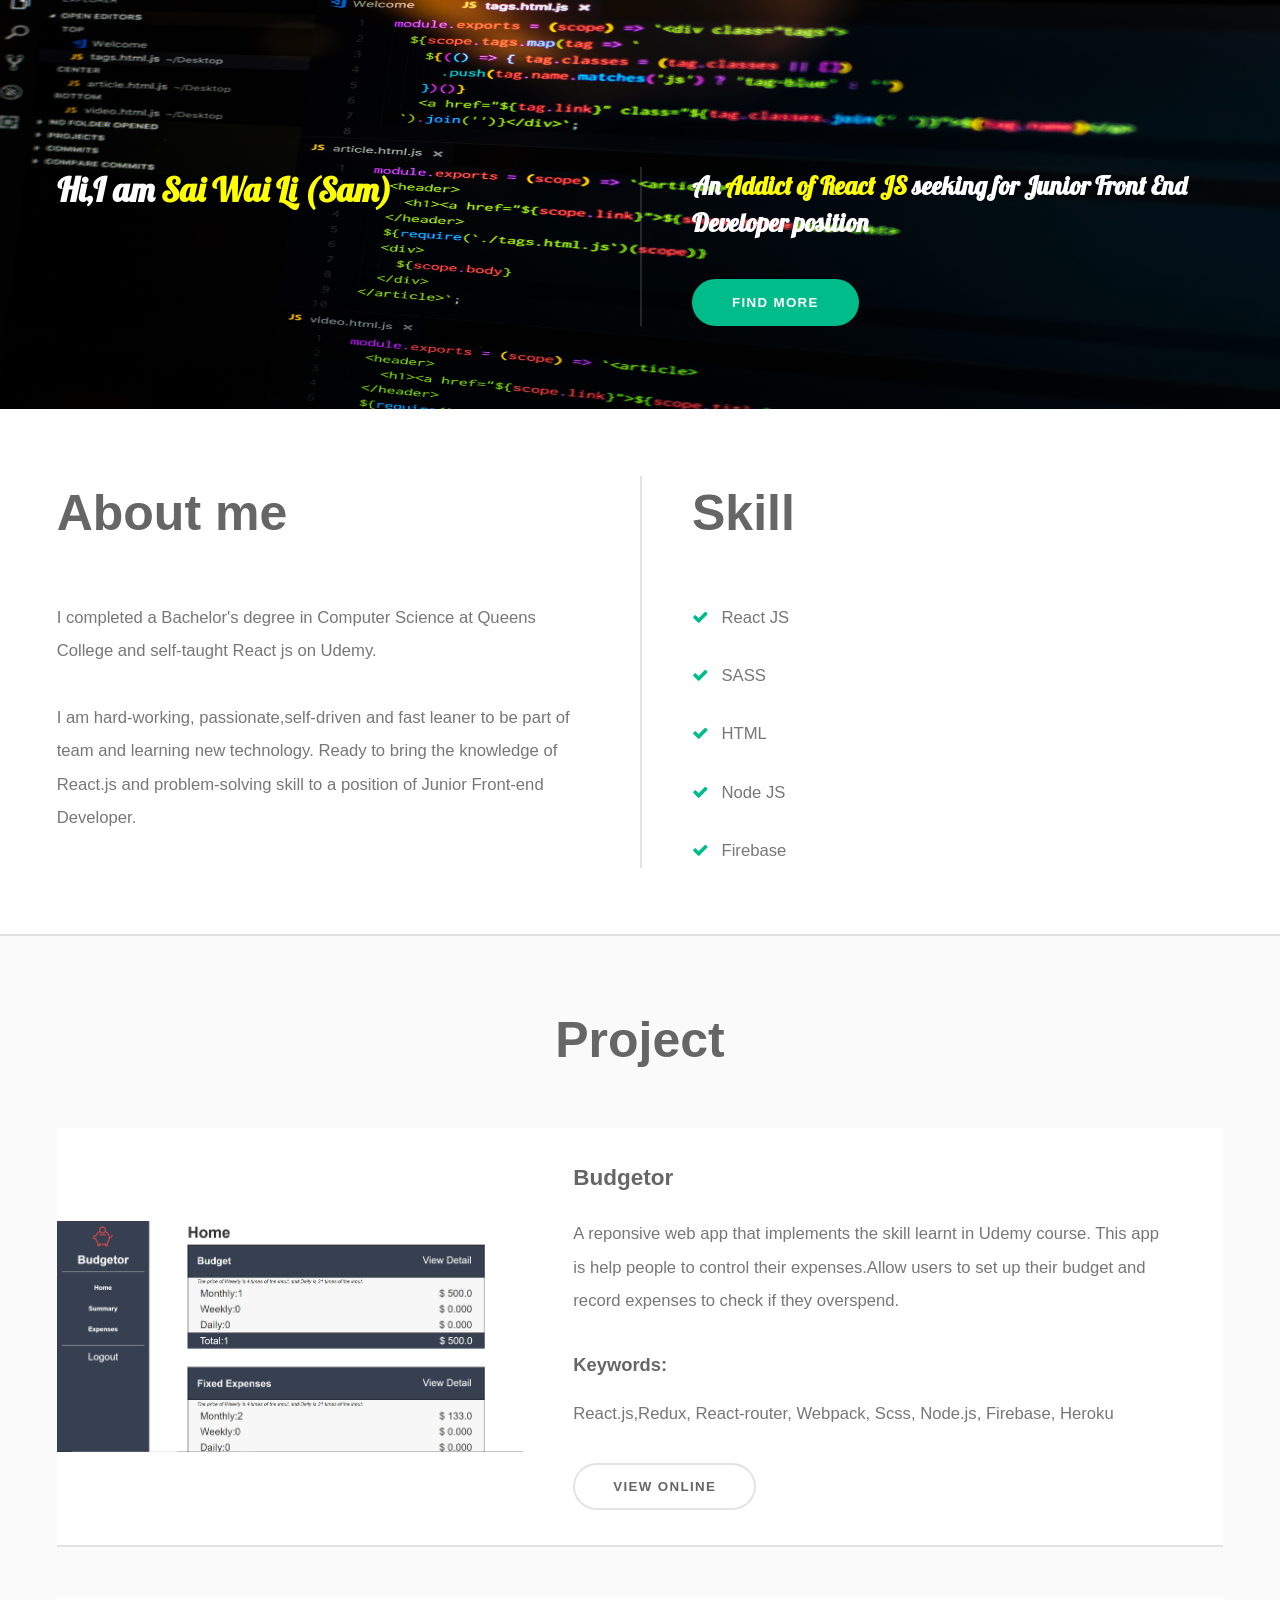
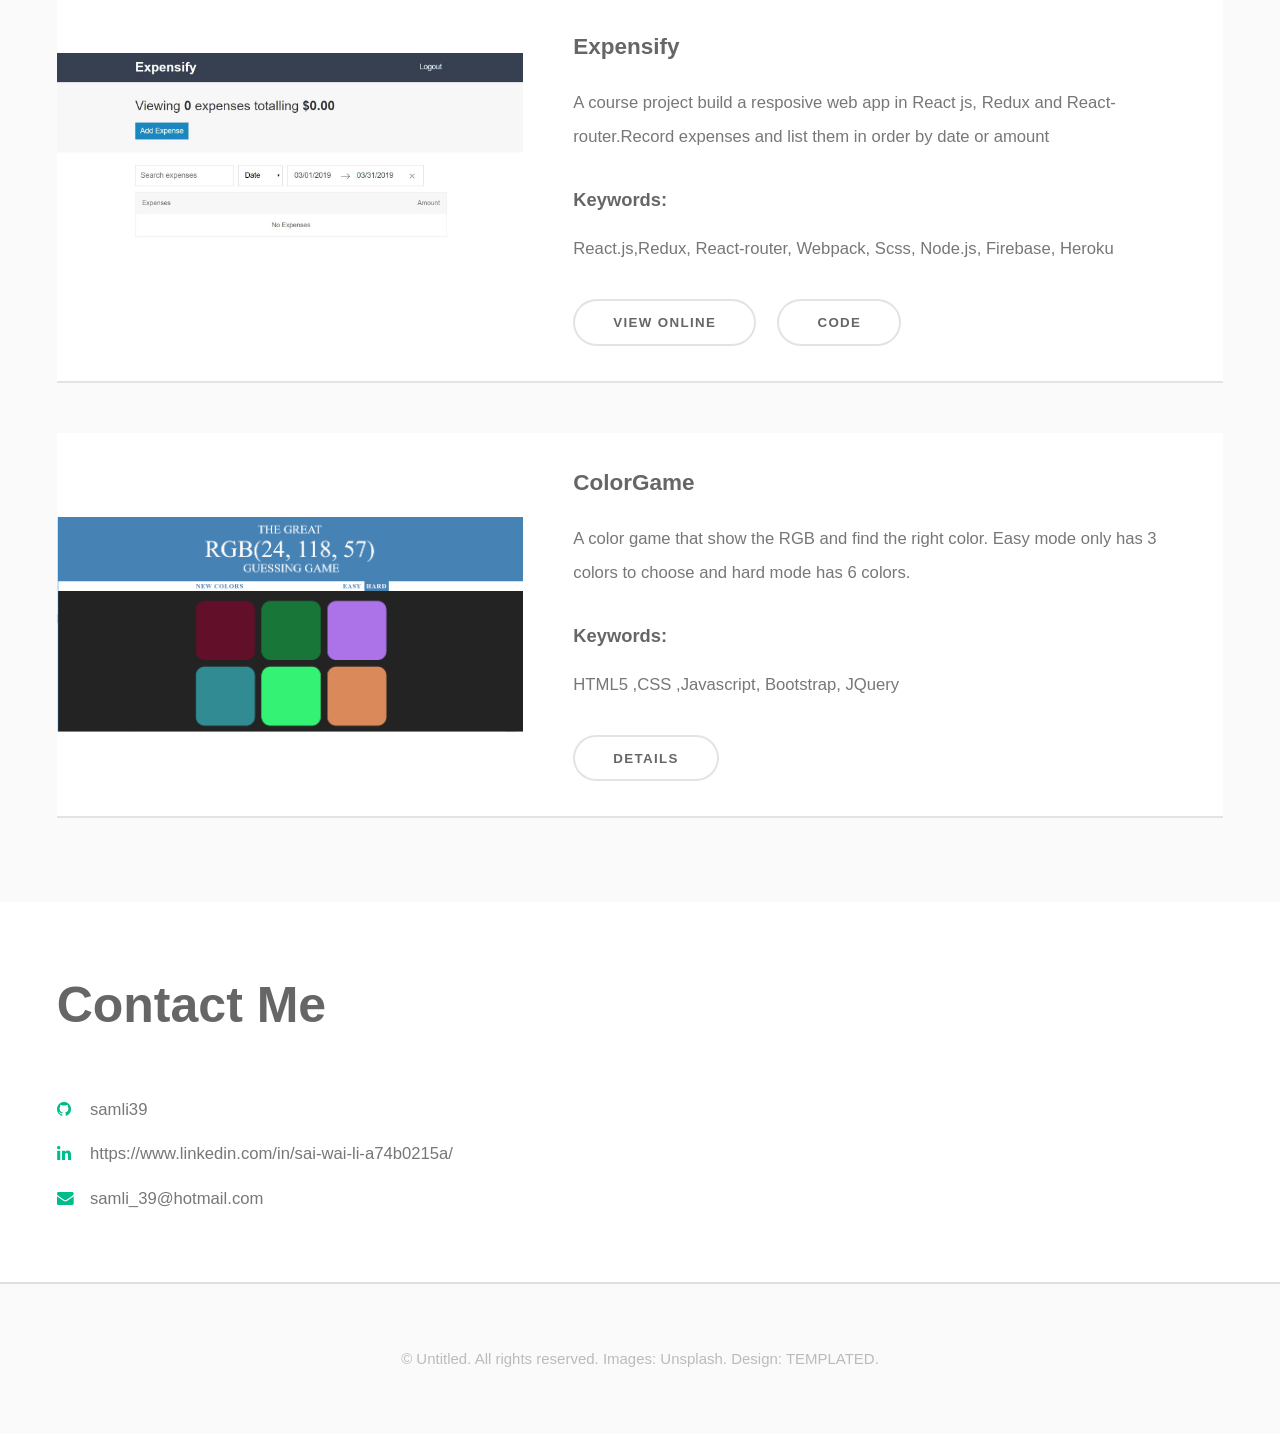
<file: index.html>
<!DOCTYPE HTML>
<!--
	Prism by TEMPLATED
	templated.co @templatedco
	Released for free under the Creative Commons Attribution 3.0 license (templated.co/license)
-->
<html>
	<head>
		<title>Prism by TEMPLATED</title>
		<meta charset="utf-8" />
		<meta name="viewport" content="width=device-width, initial-scale=1" />
		<!--[if lte IE 8]><script src="assets/js/ie/html5shiv.js"></script><![endif]-->
		<link rel="stylesheet" href="assets/css/main.css" />
		<link href="https://fonts.googleapis.com/css?family=Lobster" rel="stylesheet">
		<!--[if lte IE 9]><link rel="stylesheet" href="assets/css/ie9.css" /><![endif]-->
	</head>
	<body>

		<!-- Banner -->
			<section id="banner">
				<div class="inner split">
					<section>
						<h2>Hi,I am <span>Sai Wai Li (Sam)</span></h2>
					</section>
					<section>
						<p>An <span>Addict of React JS</span> seeking for Junior Front End Developer position</p>
						<ul class="actions">
							<li><a href="#one" class="button special">Find more</a></li>
						</ul>
					</section>
				</div>
			</section>

		<!-- One -->
			<section id="one" class="wrapper">
				<div class="inner split">
					<section>
						<h1>About me</h1>
						<p>I completed a Bachelor's degree in Computer Science at Queens College and self-taught React js on Udemy.</p>
						<p>I am hard-working, passionate,self-driven and fast leaner to be part of team and learning new technology. Ready to  bring the knowledge of React.js and problem-solving skill to a position of Junior Front-end Developer.</p>
					</section>
					<section>
						<h1>Skill</h1>
						<ul class="checklist">
							<li>React JS</li>
							<li>SASS</li>
							<li>HTML</li>
							<li>Node JS</li>
							<li>Firebase</li>
						</ul>
					</section>
				</div>
			</section>

		<!-- Two -->
			<section id="two" class="wrapper style2 alt">
				<h1 class="project">Project</h1>
				<div class="inner">
					<div class="spotlight">
						<div class="image">
							<img src="images/budgetor.JPG" alt="Budgetor" />
						</div>
						<div class="content">
							<h3>Budgetor</h3>
							<p>A reponsive web app that implements the skill learnt in Udemy course. This app is help people to control their expenses.Allow users to set up their budget and record expenses to check if they overspend. </p>
							<h4>Keywords:</h4>
							<p>React.js,Redux, React-router, Webpack, Scss, Node.js, Firebase, Heroku</p>
							<ul class="actions">
								<li><a href="https://www.budgetor.net" target="_blank" class="button alt" >View Online</a></li>
							</ul>
						</div>
					</div>
					<div class="spotlight">
						<div class="image">
							<img src="images/expensify.JPG" alt="Expensify" />
						</div>
						<div class="content">
							<h3>Expensify</h3>
							<p>A course project build a resposive web app in React js, Redux and React-router.Record expenses and list them in order by date or amount</p>
							<h4>Keywords:</h4>
							<p>React.js,Redux, React-router, Webpack, Scss, Node.js, Firebase, Heroku</p>
							<ul class="actions">
								<li><a href="https://react-practice-expensify.herokuapp.com/" class="button alt">View online</a></li>
								<li><a href="https://github.com/samli39/expensify" class="button alt">Code</a></li>
							</ul>
						</div>
					</div>
					<div class="spotlight">
						<div class="image">
							<img src="images/colorGame.PNG" alt="colorGame" />
						</div>
						<div class="content">
							<h3>ColorGame</h3>
							<p>A color game that show the RGB and find the right color. Easy mode only has 3 colors to choose and hard mode has 6 colors.</p>
							<h4>Keywords:</h4>
							<p>HTML5 ,CSS ,Javascript, Bootstrap, JQuery</p>
							<ul class="actions">
								<li><a href="#" class="button alt">Details</a></li>
							</ul>
						</div>
					</div>
				</div>
			</section>

		<!-- Contact -->
			<section id="contact" class="wrapper">
				<div class="inner split">
					<section>
						<h1>Contact Me</h1>
						<ul class="contact">
							<li class="fa-github"><a href="https://github.com/samli39" target="_blank">samli39</a></li>
							<li class="fa-linkedin"><a href="https://www.linkedin.com/in/sai-wai-li-a74b0215a/" target="_blank">https://www.linkedin.com/in/sai-wai-li-a74b0215a/</a></li>
							<li class="fa-envelope">samli_39@hotmail.com</li>
						</ul>
					</section>
				</div>
			</section>

		<!-- Footer -->
			<footer id="footer">
				<div class="copyright">
					&copy; Untitled. All rights reserved. Images: <a href="http://unsplash.com">Unsplash</a>. Design: <a href="http://templated.co">TEMPLATED</a>.
				</div>
			</footer>

		<!-- Scripts -->
			<script src="assets/js/jquery.min.js"></script>
			<script src="assets/js/skel.min.js"></script>
			<script src="assets/js/util.js"></script>
			<!--[if lte IE 8]><script src="assets/js/ie/respond.min.js"></script><![endif]-->
			<script src="assets/js/main.js"></script>

	</body>
</html>
</file>
<file: assets/css/ie9.css>
/*
	Prism by TEMPLATED
	templated.co @templatedco
	Released for free under the Creative Commons Attribution 3.0 license (templated.co/license)
*/

/* Split */

	.split:after {
		content: '';
		display: block;
		clear: both;
	}

	.split > * {
		float: left;
	}

/* Spotlight */

	.spotlight:after {
		content: '';
		display: block;
		clear: both;
	}

	.spotlight .image {
		float: left;
	}

	.spotlight .content {
		float: left;
	}

/* Banner */

	#banner {
		background: #4A4771;
	}
</file>
<file: assets/css/main.css>
@import url(font-awesome.min.css);

/*
	Prism by TEMPLATED
	templated.co @templatedco
	Released for free under the Creative Commons Attribution 3.0 license (templated.co/license)
*/

/* Reset */

	html, body, div, span, applet, object, iframe, h1, h2, h3, h4, h5, h6, p, blockquote, pre, a, abbr, acronym, address, big, cite, code, del, dfn, em, img, ins, kbd, q, s, samp, small, strike, strong, sub, sup, tt, var, b, u, i, center, dl, dt, dd, ol, ul, li, fieldset, form, label, legend, table, caption, tbody, tfoot, thead, tr, th, td, article, aside, canvas, details, embed, figure, figcaption, footer, header, hgroup, menu, nav, output, ruby, section, summary, time, mark, audio, video {
		margin: 0;
		padding: 0;
		border: 0;
		font-size: 100%;
		font: inherit;
		vertical-align: baseline;
	}

	article, aside, details, figcaption, figure, footer, header, hgroup, menu, nav, section {
		display: block;
	}

	body {
		line-height: 1;
	}

	ol, ul {
		list-style: none;
	}

	blockquote, q {
		quotes: none;
	}

	blockquote:before, blockquote:after, q:before, q:after {
		content: '';
		content: none;
	}

	table {
		border-collapse: collapse;
		border-spacing: 0;
	}

	body {
		-webkit-text-size-adjust: none;
	}

/* Box Model */

	*, *:before, *:after {
		-moz-box-sizing: border-box;
		-webkit-box-sizing: border-box;
		box-sizing: border-box;
	}

/* Grid */

	.row {
		border-bottom: solid 1px transparent;
		-moz-box-sizing: border-box;
		-webkit-box-sizing: border-box;
		box-sizing: border-box;
	}

	.row > * {
		float: left;
		-moz-box-sizing: border-box;
		-webkit-box-sizing: border-box;
		box-sizing: border-box;
	}

	.row:after, .row:before {
		content: '';
		display: block;
		clear: both;
		height: 0;
	}

	.row.uniform > * > :first-child {
		margin-top: 0;
	}

	.row.uniform > * > :last-child {
		margin-bottom: 0;
	}

	.row.\30 \25 > * {
		padding: 0 0 0 0em;
	}

	.row.\30 \25 {
		margin: 0 0 -1px 0em;
	}

	.row.uniform.\30 \25 > * {
		padding: 0em 0 0 0em;
	}

	.row.uniform.\30 \25 {
		margin: 0em 0 -1px 0em;
	}

	.row > * {
		padding: 0 0 0 2em;
	}

	.row {
		margin: 0 0 -1px -2em;
	}

	.row.uniform > * {
		padding: 2em 0 0 2em;
	}

	.row.uniform {
		margin: -2em 0 -1px -2em;
	}

	.row.\32 00\25 > * {
		padding: 0 0 0 4em;
	}

	.row.\32 00\25 {
		margin: 0 0 -1px -4em;
	}

	.row.uniform.\32 00\25 > * {
		padding: 4em 0 0 4em;
	}

	.row.uniform.\32 00\25 {
		margin: -4em 0 -1px -4em;
	}

	.row.\31 50\25 > * {
		padding: 0 0 0 3em;
	}

	.row.\31 50\25 {
		margin: 0 0 -1px -3em;
	}

	.row.uniform.\31 50\25 > * {
		padding: 3em 0 0 3em;
	}

	.row.uniform.\31 50\25 {
		margin: -3em 0 -1px -3em;
	}

	.row.\35 0\25 > * {
		padding: 0 0 0 1em;
	}

	.row.\35 0\25 {
		margin: 0 0 -1px -1em;
	}

	.row.uniform.\35 0\25 > * {
		padding: 1em 0 0 1em;
	}

	.row.uniform.\35 0\25 {
		margin: -1em 0 -1px -1em;
	}

	.row.\32 5\25 > * {
		padding: 0 0 0 0.5em;
	}

	.row.\32 5\25 {
		margin: 0 0 -1px -0.5em;
	}

	.row.uniform.\32 5\25 > * {
		padding: 0.5em 0 0 0.5em;
	}

	.row.uniform.\32 5\25 {
		margin: -0.5em 0 -1px -0.5em;
	}

	.\31 2u, .\31 2u\24 {
		width: 100%;
		clear: none;
		margin-left: 0;
	}

	.\31 1u, .\31 1u\24 {
		width: 91.6666666667%;
		clear: none;
		margin-left: 0;
	}

	.\31 0u, .\31 0u\24 {
		width: 83.3333333333%;
		clear: none;
		margin-left: 0;
	}

	.\39 u, .\39 u\24 {
		width: 75%;
		clear: none;
		margin-left: 0;
	}

	.\38 u, .\38 u\24 {
		width: 66.6666666667%;
		clear: none;
		margin-left: 0;
	}

	.\37 u, .\37 u\24 {
		width: 58.3333333333%;
		clear: none;
		margin-left: 0;
	}

	.\36 u, .\36 u\24 {
		width: 50%;
		clear: none;
		margin-left: 0;
	}

	.\35 u, .\35 u\24 {
		width: 41.6666666667%;
		clear: none;
		margin-left: 0;
	}

	.\34 u, .\34 u\24 {
		width: 33.3333333333%;
		clear: none;
		margin-left: 0;
	}

	.\33 u, .\33 u\24 {
		width: 25%;
		clear: none;
		margin-left: 0;
	}

	.\32 u, .\32 u\24 {
		width: 16.6666666667%;
		clear: none;
		margin-left: 0;
	}

	.\31 u, .\31 u\24 {
		width: 8.3333333333%;
		clear: none;
		margin-left: 0;
	}

	.\31 2u\24 + *,
	.\31 1u\24 + *,
	.\31 0u\24 + *,
	.\39 u\24 + *,
	.\38 u\24 + *,
	.\37 u\24 + *,
	.\36 u\24 + *,
	.\35 u\24 + *,
	.\34 u\24 + *,
	.\33 u\24 + *,
	.\32 u\24 + *,
	.\31 u\24 + * {
		clear: left;
	}

	.\-11u {
		margin-left: 91.66667%;
	}

	.\-10u {
		margin-left: 83.33333%;
	}

	.\-9u {
		margin-left: 75%;
	}

	.\-8u {
		margin-left: 66.66667%;
	}

	.\-7u {
		margin-left: 58.33333%;
	}

	.\-6u {
		margin-left: 50%;
	}

	.\-5u {
		margin-left: 41.66667%;
	}

	.\-4u {
		margin-left: 33.33333%;
	}

	.\-3u {
		margin-left: 25%;
	}

	.\-2u {
		margin-left: 16.66667%;
	}

	.\-1u {
		margin-left: 8.33333%;
	}

	@media screen and (max-width: 1680px) {

		.row > * {
			padding: 0 0 0 2em;
		}

		.row {
			margin: 0 0 -1px -2em;
		}

		.row.uniform > * {
			padding: 2em 0 0 2em;
		}

		.row.uniform {
			margin: -2em 0 -1px -2em;
		}

		.row.\32 00\25 > * {
			padding: 0 0 0 4em;
		}

		.row.\32 00\25 {
			margin: 0 0 -1px -4em;
		}

		.row.uniform.\32 00\25 > * {
			padding: 4em 0 0 4em;
		}

		.row.uniform.\32 00\25 {
			margin: -4em 0 -1px -4em;
		}

		.row.\31 50\25 > * {
			padding: 0 0 0 3em;
		}

		.row.\31 50\25 {
			margin: 0 0 -1px -3em;
		}

		.row.uniform.\31 50\25 > * {
			padding: 3em 0 0 3em;
		}

		.row.uniform.\31 50\25 {
			margin: -3em 0 -1px -3em;
		}

		.row.\35 0\25 > * {
			padding: 0 0 0 1em;
		}

		.row.\35 0\25 {
			margin: 0 0 -1px -1em;
		}

		.row.uniform.\35 0\25 > * {
			padding: 1em 0 0 1em;
		}

		.row.uniform.\35 0\25 {
			margin: -1em 0 -1px -1em;
		}

		.row.\32 5\25 > * {
			padding: 0 0 0 0.5em;
		}

		.row.\32 5\25 {
			margin: 0 0 -1px -0.5em;
		}

		.row.uniform.\32 5\25 > * {
			padding: 0.5em 0 0 0.5em;
		}

		.row.uniform.\32 5\25 {
			margin: -0.5em 0 -1px -0.5em;
		}

		.\31 2u\28xlarge\29, .\31 2u\24\28xlarge\29 {
			width: 100%;
			clear: none;
			margin-left: 0;
		}

		.\31 1u\28xlarge\29, .\31 1u\24\28xlarge\29 {
			width: 91.6666666667%;
			clear: none;
			margin-left: 0;
		}

		.\31 0u\28xlarge\29, .\31 0u\24\28xlarge\29 {
			width: 83.3333333333%;
			clear: none;
			margin-left: 0;
		}

		.\39 u\28xlarge\29, .\39 u\24\28xlarge\29 {
			width: 75%;
			clear: none;
			margin-left: 0;
		}

		.\38 u\28xlarge\29, .\38 u\24\28xlarge\29 {
			width: 66.6666666667%;
			clear: none;
			margin-left: 0;
		}

		.\37 u\28xlarge\29, .\37 u\24\28xlarge\29 {
			width: 58.3333333333%;
			clear: none;
			margin-left: 0;
		}

		.\36 u\28xlarge\29, .\36 u\24\28xlarge\29 {
			width: 50%;
			clear: none;
			margin-left: 0;
		}

		.\35 u\28xlarge\29, .\35 u\24\28xlarge\29 {
			width: 41.6666666667%;
			clear: none;
			margin-left: 0;
		}

		.\34 u\28xlarge\29, .\34 u\24\28xlarge\29 {
			width: 33.3333333333%;
			clear: none;
			margin-left: 0;
		}

		.\33 u\28xlarge\29, .\33 u\24\28xlarge\29 {
			width: 25%;
			clear: none;
			margin-left: 0;
		}

		.\32 u\28xlarge\29, .\32 u\24\28xlarge\29 {
			width: 16.6666666667%;
			clear: none;
			margin-left: 0;
		}

		.\31 u\28xlarge\29, .\31 u\24\28xlarge\29 {
			width: 8.3333333333%;
			clear: none;
			margin-left: 0;
		}

		.\31 2u\24\28xlarge\29 + *,
		.\31 1u\24\28xlarge\29 + *,
		.\31 0u\24\28xlarge\29 + *,
		.\39 u\24\28xlarge\29 + *,
		.\38 u\24\28xlarge\29 + *,
		.\37 u\24\28xlarge\29 + *,
		.\36 u\24\28xlarge\29 + *,
		.\35 u\24\28xlarge\29 + *,
		.\34 u\24\28xlarge\29 + *,
		.\33 u\24\28xlarge\29 + *,
		.\32 u\24\28xlarge\29 + *,
		.\31 u\24\28xlarge\29 + * {
			clear: left;
		}

		.\-11u\28xlarge\29 {
			margin-left: 91.66667%;
		}

		.\-10u\28xlarge\29 {
			margin-left: 83.33333%;
		}

		.\-9u\28xlarge\29 {
			margin-left: 75%;
		}

		.\-8u\28xlarge\29 {
			margin-left: 66.66667%;
		}

		.\-7u\28xlarge\29 {
			margin-left: 58.33333%;
		}

		.\-6u\28xlarge\29 {
			margin-left: 50%;
		}

		.\-5u\28xlarge\29 {
			margin-left: 41.66667%;
		}

		.\-4u\28xlarge\29 {
			margin-left: 33.33333%;
		}

		.\-3u\28xlarge\29 {
			margin-left: 25%;
		}

		.\-2u\28xlarge\29 {
			margin-left: 16.66667%;
		}

		.\-1u\28xlarge\29 {
			margin-left: 8.33333%;
		}

	}

	@media screen and (max-width: 1366px) {

		.row > * {
			padding: 0 0 0 1.5em;
		}

		.row {
			margin: 0 0 -1px -1.5em;
		}

		.row.uniform > * {
			padding: 1.5em 0 0 1.5em;
		}

		.row.uniform {
			margin: -1.5em 0 -1px -1.5em;
		}

		.row.\32 00\25 > * {
			padding: 0 0 0 3em;
		}

		.row.\32 00\25 {
			margin: 0 0 -1px -3em;
		}

		.row.uniform.\32 00\25 > * {
			padding: 3em 0 0 3em;
		}

		.row.uniform.\32 00\25 {
			margin: -3em 0 -1px -3em;
		}

		.row.\31 50\25 > * {
			padding: 0 0 0 2.25em;
		}

		.row.\31 50\25 {
			margin: 0 0 -1px -2.25em;
		}

		.row.uniform.\31 50\25 > * {
			padding: 2.25em 0 0 2.25em;
		}

		.row.uniform.\31 50\25 {
			margin: -2.25em 0 -1px -2.25em;
		}

		.row.\35 0\25 > * {
			padding: 0 0 0 0.75em;
		}

		.row.\35 0\25 {
			margin: 0 0 -1px -0.75em;
		}

		.row.uniform.\35 0\25 > * {
			padding: 0.75em 0 0 0.75em;
		}

		.row.uniform.\35 0\25 {
			margin: -0.75em 0 -1px -0.75em;
		}

		.row.\32 5\25 > * {
			padding: 0 0 0 0.375em;
		}

		.row.\32 5\25 {
			margin: 0 0 -1px -0.375em;
		}

		.row.uniform.\32 5\25 > * {
			padding: 0.375em 0 0 0.375em;
		}

		.row.uniform.\32 5\25 {
			margin: -0.375em 0 -1px -0.375em;
		}

		.\31 2u\28large\29, .\31 2u\24\28large\29 {
			width: 100%;
			clear: none;
			margin-left: 0;
		}

		.\31 1u\28large\29, .\31 1u\24\28large\29 {
			width: 91.6666666667%;
			clear: none;
			margin-left: 0;
		}

		.\31 0u\28large\29, .\31 0u\24\28large\29 {
			width: 83.3333333333%;
			clear: none;
			margin-left: 0;
		}

		.\39 u\28large\29, .\39 u\24\28large\29 {
			width: 75%;
			clear: none;
			margin-left: 0;
		}

		.\38 u\28large\29, .\38 u\24\28large\29 {
			width: 66.6666666667%;
			clear: none;
			margin-left: 0;
		}

		.\37 u\28large\29, .\37 u\24\28large\29 {
			width: 58.3333333333%;
			clear: none;
			margin-left: 0;
		}

		.\36 u\28large\29, .\36 u\24\28large\29 {
			width: 50%;
			clear: none;
			margin-left: 0;
		}

		.\35 u\28large\29, .\35 u\24\28large\29 {
			width: 41.6666666667%;
			clear: none;
			margin-left: 0;
		}

		.\34 u\28large\29, .\34 u\24\28large\29 {
			width: 33.3333333333%;
			clear: none;
			margin-left: 0;
		}

		.\33 u\28large\29, .\33 u\24\28large\29 {
			width: 25%;
			clear: none;
			margin-left: 0;
		}

		.\32 u\28large\29, .\32 u\24\28large\29 {
			width: 16.6666666667%;
			clear: none;
			margin-left: 0;
		}

		.\31 u\28large\29, .\31 u\24\28large\29 {
			width: 8.3333333333%;
			clear: none;
			margin-left: 0;
		}

		.\31 2u\24\28large\29 + *,
		.\31 1u\24\28large\29 + *,
		.\31 0u\24\28large\29 + *,
		.\39 u\24\28large\29 + *,
		.\38 u\24\28large\29 + *,
		.\37 u\24\28large\29 + *,
		.\36 u\24\28large\29 + *,
		.\35 u\24\28large\29 + *,
		.\34 u\24\28large\29 + *,
		.\33 u\24\28large\29 + *,
		.\32 u\24\28large\29 + *,
		.\31 u\24\28large\29 + * {
			clear: left;
		}

		.\-11u\28large\29 {
			margin-left: 91.66667%;
		}

		.\-10u\28large\29 {
			margin-left: 83.33333%;
		}

		.\-9u\28large\29 {
			margin-left: 75%;
		}

		.\-8u\28large\29 {
			margin-left: 66.66667%;
		}

		.\-7u\28large\29 {
			margin-left: 58.33333%;
		}

		.\-6u\28large\29 {
			margin-left: 50%;
		}

		.\-5u\28large\29 {
			margin-left: 41.66667%;
		}

		.\-4u\28large\29 {
			margin-left: 33.33333%;
		}

		.\-3u\28large\29 {
			margin-left: 25%;
		}

		.\-2u\28large\29 {
			margin-left: 16.66667%;
		}

		.\-1u\28large\29 {
			margin-left: 8.33333%;
		}

	}

	@media screen and (max-width: 980px) {

		.row > * {
			padding: 0 0 0 1.5em;
		}

		.row {
			margin: 0 0 -1px -1.5em;
		}

		.row.uniform > * {
			padding: 1.5em 0 0 1.5em;
		}

		.row.uniform {
			margin: -1.5em 0 -1px -1.5em;
		}

		.row.\32 00\25 > * {
			padding: 0 0 0 3em;
		}

		.row.\32 00\25 {
			margin: 0 0 -1px -3em;
		}

		.row.uniform.\32 00\25 > * {
			padding: 3em 0 0 3em;
		}

		.row.uniform.\32 00\25 {
			margin: -3em 0 -1px -3em;
		}

		.row.\31 50\25 > * {
			padding: 0 0 0 2.25em;
		}

		.row.\31 50\25 {
			margin: 0 0 -1px -2.25em;
		}

		.row.uniform.\31 50\25 > * {
			padding: 2.25em 0 0 2.25em;
		}

		.row.uniform.\31 50\25 {
			margin: -2.25em 0 -1px -2.25em;
		}

		.row.\35 0\25 > * {
			padding: 0 0 0 0.75em;
		}

		.row.\35 0\25 {
			margin: 0 0 -1px -0.75em;
		}

		.row.uniform.\35 0\25 > * {
			padding: 0.75em 0 0 0.75em;
		}

		.row.uniform.\35 0\25 {
			margin: -0.75em 0 -1px -0.75em;
		}

		.row.\32 5\25 > * {
			padding: 0 0 0 0.375em;
		}

		.row.\32 5\25 {
			margin: 0 0 -1px -0.375em;
		}

		.row.uniform.\32 5\25 > * {
			padding: 0.375em 0 0 0.375em;
		}

		.row.uniform.\32 5\25 {
			margin: -0.375em 0 -1px -0.375em;
		}

		.\31 2u\28medium\29, .\31 2u\24\28medium\29 {
			width: 100%;
			clear: none;
			margin-left: 0;
		}

		.\31 1u\28medium\29, .\31 1u\24\28medium\29 {
			width: 91.6666666667%;
			clear: none;
			margin-left: 0;
		}

		.\31 0u\28medium\29, .\31 0u\24\28medium\29 {
			width: 83.3333333333%;
			clear: none;
			margin-left: 0;
		}

		.\39 u\28medium\29, .\39 u\24\28medium\29 {
			width: 75%;
			clear: none;
			margin-left: 0;
		}

		.\38 u\28medium\29, .\38 u\24\28medium\29 {
			width: 66.6666666667%;
			clear: none;
			margin-left: 0;
		}

		.\37 u\28medium\29, .\37 u\24\28medium\29 {
			width: 58.3333333333%;
			clear: none;
			margin-left: 0;
		}

		.\36 u\28medium\29, .\36 u\24\28medium\29 {
			width: 50%;
			clear: none;
			margin-left: 0;
		}

		.\35 u\28medium\29, .\35 u\24\28medium\29 {
			width: 41.6666666667%;
			clear: none;
			margin-left: 0;
		}

		.\34 u\28medium\29, .\34 u\24\28medium\29 {
			width: 33.3333333333%;
			clear: none;
			margin-left: 0;
		}

		.\33 u\28medium\29, .\33 u\24\28medium\29 {
			width: 25%;
			clear: none;
			margin-left: 0;
		}

		.\32 u\28medium\29, .\32 u\24\28medium\29 {
			width: 16.6666666667%;
			clear: none;
			margin-left: 0;
		}

		.\31 u\28medium\29, .\31 u\24\28medium\29 {
			width: 8.3333333333%;
			clear: none;
			margin-left: 0;
		}

		.\31 2u\24\28medium\29 + *,
		.\31 1u\24\28medium\29 + *,
		.\31 0u\24\28medium\29 + *,
		.\39 u\24\28medium\29 + *,
		.\38 u\24\28medium\29 + *,
		.\37 u\24\28medium\29 + *,
		.\36 u\24\28medium\29 + *,
		.\35 u\24\28medium\29 + *,
		.\34 u\24\28medium\29 + *,
		.\33 u\24\28medium\29 + *,
		.\32 u\24\28medium\29 + *,
		.\31 u\24\28medium\29 + * {
			clear: left;
		}

		.\-11u\28medium\29 {
			margin-left: 91.66667%;
		}

		.\-10u\28medium\29 {
			margin-left: 83.33333%;
		}

		.\-9u\28medium\29 {
			margin-left: 75%;
		}

		.\-8u\28medium\29 {
			margin-left: 66.66667%;
		}

		.\-7u\28medium\29 {
			margin-left: 58.33333%;
		}

		.\-6u\28medium\29 {
			margin-left: 50%;
		}

		.\-5u\28medium\29 {
			margin-left: 41.66667%;
		}

		.\-4u\28medium\29 {
			margin-left: 33.33333%;
		}

		.\-3u\28medium\29 {
			margin-left: 25%;
		}

		.\-2u\28medium\29 {
			margin-left: 16.66667%;
		}

		.\-1u\28medium\29 {
			margin-left: 8.33333%;
		}

	}

	@media screen and (max-width: 736px) {

		.row > * {
			padding: 0 0 0 1.25em;
		}

		.row {
			margin: 0 0 -1px -1.25em;
		}

		.row.uniform > * {
			padding: 1.25em 0 0 1.25em;
		}

		.row.uniform {
			margin: -1.25em 0 -1px -1.25em;
		}

		.row.\32 00\25 > * {
			padding: 0 0 0 2.5em;
		}

		.row.\32 00\25 {
			margin: 0 0 -1px -2.5em;
		}

		.row.uniform.\32 00\25 > * {
			padding: 2.5em 0 0 2.5em;
		}

		.row.uniform.\32 00\25 {
			margin: -2.5em 0 -1px -2.5em;
		}

		.row.\31 50\25 > * {
			padding: 0 0 0 1.875em;
		}

		.row.\31 50\25 {
			margin: 0 0 -1px -1.875em;
		}

		.row.uniform.\31 50\25 > * {
			padding: 1.875em 0 0 1.875em;
		}

		.row.uniform.\31 50\25 {
			margin: -1.875em 0 -1px -1.875em;
		}

		.row.\35 0\25 > * {
			padding: 0 0 0 0.625em;
		}

		.row.\35 0\25 {
			margin: 0 0 -1px -0.625em;
		}

		.row.uniform.\35 0\25 > * {
			padding: 0.625em 0 0 0.625em;
		}

		.row.uniform.\35 0\25 {
			margin: -0.625em 0 -1px -0.625em;
		}

		.row.\32 5\25 > * {
			padding: 0 0 0 0.3125em;
		}

		.row.\32 5\25 {
			margin: 0 0 -1px -0.3125em;
		}

		.row.uniform.\32 5\25 > * {
			padding: 0.3125em 0 0 0.3125em;
		}

		.row.uniform.\32 5\25 {
			margin: -0.3125em 0 -1px -0.3125em;
		}

		.\31 2u\28small\29, .\31 2u\24\28small\29 {
			width: 100%;
			clear: none;
			margin-left: 0;
		}

		.\31 1u\28small\29, .\31 1u\24\28small\29 {
			width: 91.6666666667%;
			clear: none;
			margin-left: 0;
		}

		.\31 0u\28small\29, .\31 0u\24\28small\29 {
			width: 83.3333333333%;
			clear: none;
			margin-left: 0;
		}

		.\39 u\28small\29, .\39 u\24\28small\29 {
			width: 75%;
			clear: none;
			margin-left: 0;
		}

		.\38 u\28small\29, .\38 u\24\28small\29 {
			width: 66.6666666667%;
			clear: none;
			margin-left: 0;
		}

		.\37 u\28small\29, .\37 u\24\28small\29 {
			width: 58.3333333333%;
			clear: none;
			margin-left: 0;
		}

		.\36 u\28small\29, .\36 u\24\28small\29 {
			width: 50%;
			clear: none;
			margin-left: 0;
		}

		.\35 u\28small\29, .\35 u\24\28small\29 {
			width: 41.6666666667%;
			clear: none;
			margin-left: 0;
		}

		.\34 u\28small\29, .\34 u\24\28small\29 {
			width: 33.3333333333%;
			clear: none;
			margin-left: 0;
		}

		.\33 u\28small\29, .\33 u\24\28small\29 {
			width: 25%;
			clear: none;
			margin-left: 0;
		}

		.\32 u\28small\29, .\32 u\24\28small\29 {
			width: 16.6666666667%;
			clear: none;
			margin-left: 0;
		}

		.\31 u\28small\29, .\31 u\24\28small\29 {
			width: 8.3333333333%;
			clear: none;
			margin-left: 0;
		}

		.\31 2u\24\28small\29 + *,
		.\31 1u\24\28small\29 + *,
		.\31 0u\24\28small\29 + *,
		.\39 u\24\28small\29 + *,
		.\38 u\24\28small\29 + *,
		.\37 u\24\28small\29 + *,
		.\36 u\24\28small\29 + *,
		.\35 u\24\28small\29 + *,
		.\34 u\24\28small\29 + *,
		.\33 u\24\28small\29 + *,
		.\32 u\24\28small\29 + *,
		.\31 u\24\28small\29 + * {
			clear: left;
		}

		.\-11u\28small\29 {
			margin-left: 91.66667%;
		}

		.\-10u\28small\29 {
			margin-left: 83.33333%;
		}

		.\-9u\28small\29 {
			margin-left: 75%;
		}

		.\-8u\28small\29 {
			margin-left: 66.66667%;
		}

		.\-7u\28small\29 {
			margin-left: 58.33333%;
		}

		.\-6u\28small\29 {
			margin-left: 50%;
		}

		.\-5u\28small\29 {
			margin-left: 41.66667%;
		}

		.\-4u\28small\29 {
			margin-left: 33.33333%;
		}

		.\-3u\28small\29 {
			margin-left: 25%;
		}

		.\-2u\28small\29 {
			margin-left: 16.66667%;
		}

		.\-1u\28small\29 {
			margin-left: 8.33333%;
		}

	}

	@media screen and (max-width: 480px) {

		.row > * {
			padding: 0 0 0 1.25em;
		}

		.row {
			margin: 0 0 -1px -1.25em;
		}

		.row.uniform > * {
			padding: 1.25em 0 0 1.25em;
		}

		.row.uniform {
			margin: -1.25em 0 -1px -1.25em;
		}

		.row.\32 00\25 > * {
			padding: 0 0 0 2.5em;
		}

		.row.\32 00\25 {
			margin: 0 0 -1px -2.5em;
		}

		.row.uniform.\32 00\25 > * {
			padding: 2.5em 0 0 2.5em;
		}

		.row.uniform.\32 00\25 {
			margin: -2.5em 0 -1px -2.5em;
		}

		.row.\31 50\25 > * {
			padding: 0 0 0 1.875em;
		}

		.row.\31 50\25 {
			margin: 0 0 -1px -1.875em;
		}

		.row.uniform.\31 50\25 > * {
			padding: 1.875em 0 0 1.875em;
		}

		.row.uniform.\31 50\25 {
			margin: -1.875em 0 -1px -1.875em;
		}

		.row.\35 0\25 > * {
			padding: 0 0 0 0.625em;
		}

		.row.\35 0\25 {
			margin: 0 0 -1px -0.625em;
		}

		.row.uniform.\35 0\25 > * {
			padding: 0.625em 0 0 0.625em;
		}

		.row.uniform.\35 0\25 {
			margin: -0.625em 0 -1px -0.625em;
		}

		.row.\32 5\25 > * {
			padding: 0 0 0 0.3125em;
		}

		.row.\32 5\25 {
			margin: 0 0 -1px -0.3125em;
		}

		.row.uniform.\32 5\25 > * {
			padding: 0.3125em 0 0 0.3125em;
		}

		.row.uniform.\32 5\25 {
			margin: -0.3125em 0 -1px -0.3125em;
		}

		.\31 2u\28xsmall\29, .\31 2u\24\28xsmall\29 {
			width: 100%;
			clear: none;
			margin-left: 0;
		}

		.\31 1u\28xsmall\29, .\31 1u\24\28xsmall\29 {
			width: 91.6666666667%;
			clear: none;
			margin-left: 0;
		}

		.\31 0u\28xsmall\29, .\31 0u\24\28xsmall\29 {
			width: 83.3333333333%;
			clear: none;
			margin-left: 0;
		}

		.\39 u\28xsmall\29, .\39 u\24\28xsmall\29 {
			width: 75%;
			clear: none;
			margin-left: 0;
		}

		.\38 u\28xsmall\29, .\38 u\24\28xsmall\29 {
			width: 66.6666666667%;
			clear: none;
			margin-left: 0;
		}

		.\37 u\28xsmall\29, .\37 u\24\28xsmall\29 {
			width: 58.3333333333%;
			clear: none;
			margin-left: 0;
		}

		.\36 u\28xsmall\29, .\36 u\24\28xsmall\29 {
			width: 50%;
			clear: none;
			margin-left: 0;
		}

		.\35 u\28xsmall\29, .\35 u\24\28xsmall\29 {
			width: 41.6666666667%;
			clear: none;
			margin-left: 0;
		}

		.\34 u\28xsmall\29, .\34 u\24\28xsmall\29 {
			width: 33.3333333333%;
			clear: none;
			margin-left: 0;
		}

		.\33 u\28xsmall\29, .\33 u\24\28xsmall\29 {
			width: 25%;
			clear: none;
			margin-left: 0;
		}

		.\32 u\28xsmall\29, .\32 u\24\28xsmall\29 {
			width: 16.6666666667%;
			clear: none;
			margin-left: 0;
		}

		.\31 u\28xsmall\29, .\31 u\24\28xsmall\29 {
			width: 8.3333333333%;
			clear: none;
			margin-left: 0;
		}

		.\31 2u\24\28xsmall\29 + *,
		.\31 1u\24\28xsmall\29 + *,
		.\31 0u\24\28xsmall\29 + *,
		.\39 u\24\28xsmall\29 + *,
		.\38 u\24\28xsmall\29 + *,
		.\37 u\24\28xsmall\29 + *,
		.\36 u\24\28xsmall\29 + *,
		.\35 u\24\28xsmall\29 + *,
		.\34 u\24\28xsmall\29 + *,
		.\33 u\24\28xsmall\29 + *,
		.\32 u\24\28xsmall\29 + *,
		.\31 u\24\28xsmall\29 + * {
			clear: left;
		}

		.\-11u\28xsmall\29 {
			margin-left: 91.66667%;
		}

		.\-10u\28xsmall\29 {
			margin-left: 83.33333%;
		}

		.\-9u\28xsmall\29 {
			margin-left: 75%;
		}

		.\-8u\28xsmall\29 {
			margin-left: 66.66667%;
		}

		.\-7u\28xsmall\29 {
			margin-left: 58.33333%;
		}

		.\-6u\28xsmall\29 {
			margin-left: 50%;
		}

		.\-5u\28xsmall\29 {
			margin-left: 41.66667%;
		}

		.\-4u\28xsmall\29 {
			margin-left: 33.33333%;
		}

		.\-3u\28xsmall\29 {
			margin-left: 25%;
		}

		.\-2u\28xsmall\29 {
			margin-left: 16.66667%;
		}

		.\-1u\28xsmall\29 {
			margin-left: 8.33333%;
		}

	}

/* Basic */

	@-ms-viewport {
		width: device-width;
	}

	body {
		-ms-overflow-style: scrollbar;
	}

	@media screen and (max-width: 480px) {

		html, body {
			min-width: 320px;
		}

	}

	body {
		background: #fff;
	}

		body.is-loading *, body.is-loading *:before, body.is-loading *:after {
			-moz-animation: none !important;
			-webkit-animation: none !important;
			-ms-animation: none !important;
			animation: none !important;
			-moz-transition: none !important;
			-webkit-transition: none !important;
			-ms-transition: none !important;
			transition: none !important;
		}

/* Type */

	body {
		background-color: #fff;
		color: #777;
	}

	body, input, select, textarea {
		font-family: Arial, Helvetica, sans-serif;
		font-size: 13pt;
		font-weight: normal;
		line-height: 2;
	}

		@media screen and (max-width: 1680px) {

			body, input, select, textarea {
				font-size: 13.5pt;
			}

		}

		@media screen and (max-width: 1366px) {

			body, input, select, textarea {
				font-size: 12.5pt;
			}

		}

		@media screen and (max-width: 980px) {

			body, input, select, textarea {
				font-size: 12pt;
			}

		}

		@media screen and (max-width: 736px) {

			body, input, select, textarea {
				font-size: 11.5pt;
			}

		}

		@media screen and (max-width: 480px) {

			body, input, select, textarea {
				font-size: 11.5pt;
			}

		}

	a {
		-moz-transition: color 0.2s ease;
		-webkit-transition: color 0.2s ease;
		-ms-transition: color 0.2s ease;
		transition: color 0.2s ease;
		text-decoration: underline;
	}

		a:hover {
			color: #00BC8A !important;
			text-decoration: none;
		}

	strong, b {
		font-weight: bold;
	}

	em, i {
		font-style: italic;
	}

	p {
		margin: 0 0 2em 0;
	}

	h1, h2, h3, h4, h5, h6 {
		font-weight: bold;
		line-height: 1.5;
		margin: 0 0 1em 0;
	}

		h1 a, h2 a, h3 a, h4 a, h5 a, h6 a {
			color: inherit;
			text-decoration: none;
		}

	h2 {
		font-size: 1.75em;
	}

	h3 {
		font-size: 1.35em;
	}

	h4 {
		font-size: 1.1em;
	}

	h5 {
		font-size: 0.9em;
	}

	h6 {
		font-size: 0.7em;
	}

	sub {
		font-size: 0.8em;
		position: relative;
		top: 0.5em;
	}

	sup {
		font-size: 0.8em;
		position: relative;
		top: -0.5em;
	}

	blockquote {
		border-left: solid 4px;
		font-style: italic;
		margin: 0 0 2em 0;
		padding: 0.5em 0 0.5em 2em;
	}

	code {
		border-radius: 0;
		border: solid 1px;
		font-family: "Courier New", monospace;
		font-size: 0.9em;
		margin: 0 0.25em;
		padding: 0.25em 0.65em;
	}

	pre {
		-webkit-overflow-scrolling: touch;
		font-family: "Courier New", monospace;
		font-size: 0.9em;
		margin: 0 0 2em 0;
	}

		pre code {
			display: block;
			line-height: 1.75;
			padding: 1em 1.5em;
			overflow-x: auto;
		}

	hr {
		border: 0;
		border-bottom: solid 1px;
		margin: 2em 0;
	}

		hr.major {
			margin: 3em 0;
		}

	.align-left {
		text-align: left;
	}

	.align-center {
		text-align: center;
	}

	.align-right {
		text-align: right;
	}

	input, select, textarea {
		color: #666;
	}

	a {
		color: #00BC8A;
	}

	strong, b {
		color: #666;
	}

	h1, h2, h3, h4, h5, h6 {
		color: #666;
	}

	blockquote {
		border-left-color: rgba(144, 144, 144, 0.25);
	}

	code {
		background: rgba(144, 144, 144, 0.075);
		border-color: rgba(144, 144, 144, 0.25);
	}

	hr {
		border-bottom-color: rgba(144, 144, 144, 0.25);
	}

/* Box */

	.box {
		border-radius: 0;
		border: solid 1px;
		margin-bottom: 2em;
		padding: 1.5em;
	}

		.box > :last-child,
		.box > :last-child > :last-child,
		.box > :last-child > :last-child > :last-child {
			margin-bottom: 0;
		}

		.box.alt {
			border: 0;
			border-radius: 0;
			padding: 0;
		}

	.box {
		border-color: rgba(144, 144, 144, 0.25);
	}

/* Button */

	input[type="submit"],
	input[type="reset"],
	input[type="button"],
	button,
	.button {
		-moz-appearance: none;
		-webkit-appearance: none;
		-ms-appearance: none;
		appearance: none;
		-moz-transition: background-color 0.2s ease-in-out, color 0.2s ease-in-out;
		-webkit-transition: background-color 0.2s ease-in-out, color 0.2s ease-in-out;
		-ms-transition: background-color 0.2s ease-in-out, color 0.2s ease-in-out;
		transition: background-color 0.2s ease-in-out, color 0.2s ease-in-out;
		border-radius: 2em;
		border: 0;
		cursor: pointer;
		display: inline-block;
		font-size: 0.8em;
		font-weight: bold;
		height: 3.5em;
		letter-spacing: 0.1em;
		line-height: 3.65em;
		padding: 0 3em;
		text-align: center;
		text-decoration: none;
		text-transform: uppercase;
		white-space: nowrap;
	}

		input[type="submit"].icon,
		input[type="reset"].icon,
		input[type="button"].icon,
		button.icon,
		.button.icon {
			padding-left: 1.35em;
		}

			input[type="submit"].icon:before,
			input[type="reset"].icon:before,
			input[type="button"].icon:before,
			button.icon:before,
			.button.icon:before {
				margin-right: 0.5em;
			}

		input[type="submit"].fit,
		input[type="reset"].fit,
		input[type="button"].fit,
		button.fit,
		.button.fit {
			display: block;
			margin: 0 0 1em 0;
			width: 100%;
		}

		input[type="submit"].small,
		input[type="reset"].small,
		input[type="button"].small,
		button.small,
		.button.small {
			font-size: 0.8em;
		}

		input[type="submit"].big,
		input[type="reset"].big,
		input[type="button"].big,
		button.big,
		.button.big {
			font-size: 1.35em;
		}

		input[type="submit"].disabled, input[type="submit"]:disabled,
		input[type="reset"].disabled,
		input[type="reset"]:disabled,
		input[type="button"].disabled,
		input[type="button"]:disabled,
		button.disabled,
		button:disabled,
		.button.disabled,
		.button:disabled {
			-moz-pointer-events: none;
			-webkit-pointer-events: none;
			-ms-pointer-events: none;
			pointer-events: none;
			opacity: 0.25;
		}

		@media screen and (max-width: 480px) {

			input[type="submit"],
			input[type="reset"],
			input[type="button"],
			button,
			.button {
				padding: 0;
			}

		}

	input[type="submit"],
	input[type="reset"],
	input[type="button"],
	button,
	.button {
		background-color: #fafafa;
		color: #666 !important;
	}

		input[type="submit"]:hover,
		input[type="reset"]:hover,
		input[type="button"]:hover,
		button:hover,
		.button:hover {
			background-color: white;
		}

		input[type="submit"]:active,
		input[type="reset"]:active,
		input[type="button"]:active,
		button:active,
		.button:active {
			background-color: #ededed;
		}

		input[type="submit"].alt,
		input[type="reset"].alt,
		input[type="button"].alt,
		button.alt,
		.button.alt {
			background-color: transparent;
			box-shadow: inset 0 0 0 2px rgba(144, 144, 144, 0.25);
			color: #666 !important;
		}

			input[type="submit"].alt:hover,
			input[type="reset"].alt:hover,
			input[type="button"].alt:hover,
			button.alt:hover,
			.button.alt:hover {
				background-color: rgba(144, 144, 144, 0.075);
			}

			input[type="submit"].alt:active,
			input[type="reset"].alt:active,
			input[type="button"].alt:active,
			button.alt:active,
			.button.alt:active {
				background-color: rgba(144, 144, 144, 0.2);
			}

			input[type="submit"].alt.icon:before,
			input[type="reset"].alt.icon:before,
			input[type="button"].alt.icon:before,
			button.alt.icon:before,
			.button.alt.icon:before {
				color: #bbb;
			}

		input[type="submit"].special,
		input[type="reset"].special,
		input[type="button"].special,
		button.special,
		.button.special {
			background-color: #00BC8A;
			color: #ffffff !important;
		}

			input[type="submit"].special:hover,
			input[type="reset"].special:hover,
			input[type="button"].special:hover,
			button.special:hover,
			.button.special:hover {
				background-color: #00d69d;
			}

			input[type="submit"].special:active,
			input[type="reset"].special:active,
			input[type="button"].special:active,
			button.special:active,
			.button.special:active {
				background-color: #00a377;
			}

/* Form */

	form {
		margin: 0 0 2em 0;
	}

	label {
		display: block;
		font-size: 0.9em;
		font-weight: bold;
		margin: 0 0 1em 0;
	}

	input[type="text"],
	input[type="password"],
	input[type="email"],
	select,
	textarea {
		-moz-appearance: none;
		-webkit-appearance: none;
		-ms-appearance: none;
		appearance: none;
		border-radius: 0;
		border: none;
		border: solid 1px;
		color: inherit;
		display: block;
		outline: 0;
		padding: 0 1em;
		text-decoration: none;
		width: 100%;
	}

		input[type="text"]:invalid,
		input[type="password"]:invalid,
		input[type="email"]:invalid,
		select:invalid,
		textarea:invalid {
			box-shadow: none;
		}

	.select-wrapper {
		text-decoration: none;
		display: block;
		position: relative;
	}

		.select-wrapper:before {
			-moz-osx-font-smoothing: grayscale;
			-webkit-font-smoothing: antialiased;
			font-family: FontAwesome;
			font-style: normal;
			font-weight: normal;
			text-transform: none !important;
		}

		.select-wrapper:before {
			content: '\f078';
			display: block;
			height: 2.75em;
			line-height: 2.75em;
			pointer-events: none;
			position: absolute;
			right: 0;
			text-align: center;
			top: 0;
			width: 2.75em;
		}

		.select-wrapper select::-ms-expand {
			display: none;
		}

	input[type="text"],
	input[type="password"],
	input[type="email"],
	select {
		height: 2.75em;
	}

	textarea {
		padding: 0.75em 1em;
	}

	input[type="checkbox"],
	input[type="radio"] {
		-moz-appearance: none;
		-webkit-appearance: none;
		-ms-appearance: none;
		appearance: none;
		display: block;
		float: left;
		margin-right: -2em;
		opacity: 0;
		width: 1em;
		z-index: -1;
	}

		input[type="checkbox"] + label,
		input[type="radio"] + label {
			text-decoration: none;
			cursor: pointer;
			display: inline-block;
			font-size: 1em;
			font-weight: normal;
			padding-left: 2.4em;
			padding-right: 0.75em;
			position: relative;
		}

			input[type="checkbox"] + label:before,
			input[type="radio"] + label:before {
				-moz-osx-font-smoothing: grayscale;
				-webkit-font-smoothing: antialiased;
				font-family: FontAwesome;
				font-style: normal;
				font-weight: normal;
				text-transform: none !important;
			}

			input[type="checkbox"] + label:before,
			input[type="radio"] + label:before {
				border-radius: 0;
				border: solid 1px;
				content: '';
				display: inline-block;
				height: 1.65em;
				left: 0;
				line-height: 1.58125em;
				position: absolute;
				text-align: center;
				top: 0;
				width: 1.65em;
			}

		input[type="checkbox"]:checked + label:before,
		input[type="radio"]:checked + label:before {
			content: '\f00c';
		}

	input[type="checkbox"] + label:before {
		border-radius: 0;
	}

	input[type="radio"] + label:before {
		border-radius: 100%;
	}

	::-webkit-input-placeholder {
		opacity: 1.0;
	}

	:-moz-placeholder {
		opacity: 1.0;
	}

	::-moz-placeholder {
		opacity: 1.0;
	}

	:-ms-input-placeholder {
		opacity: 1.0;
	}

	.formerize-placeholder {
		opacity: 1.0;
	}

	label {
		color: #666;
	}

	input[type="text"],
	input[type="password"],
	input[type="email"],
	select,
	textarea {
		background: rgba(144, 144, 144, 0.075);
		border-color: rgba(144, 144, 144, 0.25);
	}

		input[type="text"]:focus,
		input[type="password"]:focus,
		input[type="email"]:focus,
		select:focus,
		textarea:focus {
			border-color: #00BC8A;
			box-shadow: 0 0 0 1px #00BC8A;
		}

	.select-wrapper:before {
		color: rgba(144, 144, 144, 0.25);
	}

	input[type="checkbox"] + label,
	input[type="radio"] + label {
		color: #777;
	}

		input[type="checkbox"] + label:before,
		input[type="radio"] + label:before {
			background: rgba(144, 144, 144, 0.075);
			border-color: rgba(144, 144, 144, 0.25);
		}

	input[type="checkbox"]:checked + label:before,
	input[type="radio"]:checked + label:before {
		background-color: #00BC8A;
		border-color: #00BC8A;
		color: #ffffff;
	}

	input[type="checkbox"]:focus + label:before,
	input[type="radio"]:focus + label:before {
		border-color: #00BC8A;
		box-shadow: 0 0 0 1px #00BC8A;
	}

	::-webkit-input-placeholder {
		color: #bbb !important;
	}

	:-moz-placeholder {
		color: #bbb !important;
	}

	::-moz-placeholder {
		color: #bbb !important;
	}

	:-ms-input-placeholder {
		color: #bbb !important;
	}

	.formerize-placeholder {
		color: #bbb !important;
	}

	form.alt input[type="text"],
	form.alt input[type="password"],
	form.alt input[type="email"],
	form.alt select,
	form.alt textarea {
		background-color: transparent;
	}

/* Icon */

	.icon {
		text-decoration: none;
		border-bottom: none;
		position: relative;
	}

		.icon:before {
			-moz-osx-font-smoothing: grayscale;
			-webkit-font-smoothing: antialiased;
			font-family: FontAwesome;
			font-style: normal;
			font-weight: normal;
			text-transform: none !important;
		}

		.icon > .label {
			display: none;
		}

/* Image */

	.image {
		border-radius: 0;
		border: 0;
		display: inline-block;
		position: relative;
	}

		.image img {
			border-radius: 0;
			display: block;
		}

		.image.left, .image.right {
			max-width: 40%;
		}

			.image.left img, .image.right img {
				width: 100%;
			}

		.image.left {
			float: left;
			margin: 0 1.5em 1em 0;
			top: 0.25em;
		}

		.image.right {
			float: right;
			margin: 0 0 1em 1.5em;
			top: 0.25em;
		}

		.image.fit {
			display: block;
			margin: 0 0 2em 0;
			width: 100%;
		}

			.image.fit img {
				width: 100%;
			}

		.image.main {
			display: block;
			margin: 0 0 3em 0;
			width: 100%;
		}

			.image.main img {
				width: 100%;
			}

/* List */

	ol {
		list-style: decimal;
		margin: 0 0 2em 0;
		padding-left: 1.25em;
	}

		ol li {
			padding-left: 0.25em;
		}

	ul {
		list-style: disc;
		margin: 0 0 2em 0;
		padding-left: 1em;
	}

		ul li {
			padding-left: 0.5em;
		}

		ul.special {
			text-align: center;
		}

		ul.alt {
			list-style: none;
			padding-left: 0;
		}

			ul.alt li {
				border-top: solid 1px;
				padding: 0.5em 0;
			}

				ul.alt li:first-child {
					border-top: 0;
					padding-top: 0;
				}

		ul.checklist {
			list-style: none;
			padding-left: 0;
		}

			ul.checklist li {
				text-decoration: none;
				margin-bottom: 1.5em;
				padding-left: 0;
			}

				ul.checklist li:before {
					-moz-osx-font-smoothing: grayscale;
					-webkit-font-smoothing: antialiased;
					font-family: FontAwesome;
					font-style: normal;
					font-weight: normal;
					text-transform: none !important;
				}

				ul.checklist li:before {
					content: '\f00c';
					margin-right: 0.75em;
				}

		ul.icons {
			cursor: default;
			list-style: none;
			padding-left: 0;
		}

			ul.icons li {
				display: inline-block;
				padding: 0 1em 0 0;
			}

				ul.icons li:last-child {
					padding-right: 0;
				}

				ul.icons li .icon:before {
					font-size: 2em;
				}

		ul.contact {
			list-style: none;
			padding: 0;
		}

			ul.contact li {
				text-decoration: none;
				padding: 0.65em 0 0 2em;
			}

				ul.contact li:before {
					-moz-osx-font-smoothing: grayscale;
					-webkit-font-smoothing: antialiased;
					font-family: FontAwesome;
					font-style: normal;
					font-weight: normal;
					text-transform: none !important;
				}

				ul.contact li:before {
					float: left;
					margin-left: -2em;
				}

				ul.contact li:first-child {
					padding-top: 0;
				}

				ul.contact li a {
					color: inherit;
					text-decoration: none;
				}

		ul.actions {
			cursor: default;
			list-style: none;
			padding-left: 0;
		}

			form ul.actions {
				margin-top: 2em;
			}

			ul.actions li {
				display: inline-block;
				padding: 0 1em 0 0;
				vertical-align: middle;
			}

				ul.actions li:last-child {
					padding-right: 0;
				}

			ul.actions.small li {
				padding: 0 0.5em 0 0;
			}

			ul.actions.vertical li {
				display: block;
				padding: 1em 0 0 0;
			}

				ul.actions.vertical li:first-child {
					padding-top: 0;
				}

				ul.actions.vertical li > * {
					margin-bottom: 0;
				}

			ul.actions.vertical.small li {
				padding: 0.5em 0 0 0;
			}

				ul.actions.vertical.small li:first-child {
					padding-top: 0;
				}

			ul.actions.fit {
				display: table;
				margin-left: -1em;
				padding: 0;
				table-layout: fixed;
				width: calc(100% + 1em);
			}

				ul.actions.fit li {
					display: table-cell;
					padding: 0 0 0 1em;
				}

					ul.actions.fit li > * {
						margin-bottom: 0;
					}

				ul.actions.fit.small {
					margin-left: -0.5em;
					width: calc(100% + 0.5em);
				}

					ul.actions.fit.small li {
						padding: 0 0 0 0.5em;
					}

			@media screen and (max-width: 480px) {

				ul.actions {
					margin: 0 0 2em 0;
				}

					ul.actions li {
						padding: 1em 0 0 0;
						display: block;
						text-align: center;
						width: 100%;
					}

						ul.actions li:first-child {
							padding-top: 0;
						}

						ul.actions li > * {
							width: 100%;
							margin: 0 !important;
						}

							ul.actions li > *.icon:before {
								margin-left: -2em;
							}

					ul.actions.small li {
						padding: 0.5em 0 0 0;
					}

						ul.actions.small li:first-child {
							padding-top: 0;
						}

			}

	dl {
		margin: 0 0 2em 0;
	}

		dl dt {
			display: block;
			font-weight: bold;
			margin: 0 0 1em 0;
		}

		dl dd {
			margin-left: 2em;
		}

	ul.alt li {
		border-top-color: rgba(144, 144, 144, 0.25);
	}

	ul.checklist li:before {
		color: #00BC8A;
	}

	ul.contact li:before {
		color: #00BC8A;
	}

/* Section/Article */

	section.special, article.special {
		text-align: center;
	}
	section h1{
		font-size:3em;
	}

	header p {
		position: relative;
		margin: 0 0 1.5em 0;
	}

	header h2 + p {
		font-size: 1.25em;
		margin-top: -1em;
	}

	header h3 + p {
		font-size: 1.1em;
		margin-top: -0.8em;
	}

	header h4 + p,
	header h5 + p,
	header h6 + p {
		font-size: 0.9em;
		margin-top: -0.6em;
	}

	header p {
		color: #bbb;
	}

/* Table */

	.table-wrapper {
		-webkit-overflow-scrolling: touch;
		overflow-x: auto;
	}

	table {
		margin: 0 0 2em 0;
		width: 100%;
	}

		table tbody tr {
			border: solid 1px;
			border-left: 0;
			border-right: 0;
		}

		table td {
			padding: 0.75em 0.75em;
		}

		table th {
			font-size: 0.9em;
			font-weight: bold;
			padding: 0 0.75em 0.75em 0.75em;
			text-align: left;
		}

		table thead {
			border-bottom: solid 2px;
		}

		table tfoot {
			border-top: solid 2px;
		}

		table.alt {
			border-collapse: separate;
		}

			table.alt tbody tr td {
				border: solid 1px;
				border-left-width: 0;
				border-top-width: 0;
			}

				table.alt tbody tr td:first-child {
					border-left-width: 1px;
				}

			table.alt tbody tr:first-child td {
				border-top-width: 1px;
			}

			table.alt thead {
				border-bottom: 0;
			}

			table.alt tfoot {
				border-top: 0;
			}

	table tbody tr {
		border-color: rgba(144, 144, 144, 0.25);
	}

		table tbody tr:nth-child(2n + 1) {
			background-color: rgba(144, 144, 144, 0.075);
		}

	table th {
		color: #666;
	}

	table thead {
		border-bottom-color: rgba(144, 144, 144, 0.25);
	}

	table tfoot {
		border-top-color: rgba(144, 144, 144, 0.25);
	}

	table.alt tbody tr td {
		border-color: rgba(144, 144, 144, 0.25);
	}

/* Split */

	.split {
		display: -moz-flex;
		display: -webkit-flex;
		display: -ms-flex;
		display: flex;
		-moz-flex-wrap: wrap;
		-webkit-flex-wrap: wrap;
		-ms-flex-wrap: wrap;
		flex-wrap: wrap;
		padding-bottom: 2em;
	}

		.split > * {
			width: 50%;
		}

			.split > *:nth-child(odd) {
				padding-right: 3em;
			}

			.split > *:nth-child(even) {
				padding-left: 3em;
				border-left: solid 2px;
			}

			.split > * > :last-child,
			.split > * > :last-child > :last-child,
			.split > * > :last-child > :last-child > :last-child {
				margin-bottom: 0;
			}

		@media screen and (max-width: 980px) {

			.split > :nth-child(odd) {
				padding-right: 2em;
			}

			.split > :nth-child(even) {
				padding-left: 2em;
			}

		}

		@media screen and (max-width: 736px) {

			.split {
				padding-bottom: 0;
			}

				.split > * {
					width: 100%;
					margin-bottom: 2em;
				}

					.split > *:nth-child(odd) {
						padding-right: 0;
					}

					.split > *:nth-child(even) {
						border-left: none;
						padding-left: 0;
					}

		}

	.split > :nth-child(even) {
		border-left-color: rgba(144, 144, 144, 0.25);
	}

/* Spotlight */

	.spotlight {
		display: -moz-flex;
		display: -webkit-flex;
		display: -ms-flex;
		display: flex;
		-moz-align-items: center;
		-webkit-align-items: center;
		-ms-align-items: center;
		align-items: center;
		border-bottom: solid 2px;
		margin-bottom: 3em;
	}

		.spotlight .image {
			width: 40%;
		}

			.spotlight .image img {
				width: 100%;
			}

		.spotlight .content {
			padding: 2em 3em 0.1em 3em;
			width: 60%;
		}

		@media screen and (max-width: 980px) {

			.spotlight .image {
				width: 55%;
			}

			.spotlight .content {
				padding: 1.5em 2em 0.1em 2em;
				width: 45%;
			}

		}

		@media screen and (max-width: 736px) {

			.spotlight {
				display: block;
				margin-bottom: 2em;
			}

				.spotlight .image {
					width: 100%;
				}

				.spotlight .content {
					padding: 1em 2em 0.1em 2em;
					width: 100%;
				}

		}

		@media screen and (max-width: 980px) {

			.spotlight .content {
				padding: 1em 1.5em 0.1em 1.5em;
			}

		}

	.spotlight{
		background-color: white;
		border-bottom-color: rgba(144, 144, 144, 0.25);
	}
	.project{
		text-align:center;
	}
/* Wrapper */

	.wrapper {
		padding: 5em 0 3em 0;
		position: relative;
	}

		.wrapper > .inner {
			margin-left: auto;
			margin-right: auto;
			width: 70em;
			max-width: 100%;
		}

		.wrapper.alt {
			border-top: solid 2px;
			border-top-color: rgba(144, 144, 144, 0.25);
		}

		.wrapper.style1 {
			background-color: #00BC8A;
			color: #bfeee1;
		}

			.wrapper.style1 input, .wrapper.style1 select, .wrapper.style1 textarea {
				color: #ffffff;
			}

			.wrapper.style1 a {
				color: #ffffff;
			}

			.wrapper.style1 strong, .wrapper.style1 b {
				color: #ffffff;
			}

			.wrapper.style1 h1, .wrapper.style1 h2, .wrapper.style1 h3, .wrapper.style1 h4, .wrapper.style1 h5, .wrapper.style1 h6 {
				color: #ffffff;
			}

			.wrapper.style1 blockquote {
				border-left-color: rgba(255, 255, 255, 0.25);
			}

			.wrapper.style1 code {
				background: rgba(255, 255, 255, 0.075);
				border-color: rgba(255, 255, 255, 0.25);
			}

			.wrapper.style1 hr {
				border-bottom-color: rgba(255, 255, 255, 0.25);
			}

			.wrapper.style1 .box {
				border-color: rgba(255, 255, 255, 0.25);
			}

			.wrapper.style1 input[type="submit"],
			.wrapper.style1 input[type="reset"],
			.wrapper.style1 input[type="button"],
			.wrapper.style1 button,
			.wrapper.style1 .button {
				background-color: #fafafa;
				color: #666 !important;
			}

				.wrapper.style1 input[type="submit"]:hover,
				.wrapper.style1 input[type="reset"]:hover,
				.wrapper.style1 input[type="button"]:hover,
				.wrapper.style1 button:hover,
				.wrapper.style1 .button:hover {
					background-color: white;
				}

				.wrapper.style1 input[type="submit"]:active,
				.wrapper.style1 input[type="reset"]:active,
				.wrapper.style1 input[type="button"]:active,
				.wrapper.style1 button:active,
				.wrapper.style1 .button:active {
					background-color: #ededed;
				}

				.wrapper.style1 input[type="submit"].alt,
				.wrapper.style1 input[type="reset"].alt,
				.wrapper.style1 input[type="button"].alt,
				.wrapper.style1 button.alt,
				.wrapper.style1 .button.alt {
					background-color: transparent;
					box-shadow: inset 0 0 0 2px rgba(255, 255, 255, 0.25);
					color: #ffffff !important;
				}

					.wrapper.style1 input[type="submit"].alt:hover,
					.wrapper.style1 input[type="reset"].alt:hover,
					.wrapper.style1 input[type="button"].alt:hover,
					.wrapper.style1 button.alt:hover,
					.wrapper.style1 .button.alt:hover {
						background-color: rgba(255, 255, 255, 0.075);
					}

					.wrapper.style1 input[type="submit"].alt:active,
					.wrapper.style1 input[type="reset"].alt:active,
					.wrapper.style1 input[type="button"].alt:active,
					.wrapper.style1 button.alt:active,
					.wrapper.style1 .button.alt:active {
						background-color: rgba(255, 255, 255, 0.2);
					}

					.wrapper.style1 input[type="submit"].alt.icon:before,
					.wrapper.style1 input[type="reset"].alt.icon:before,
					.wrapper.style1 input[type="button"].alt.icon:before,
					.wrapper.style1 button.alt.icon:before,
					.wrapper.style1 .button.alt.icon:before {
						color: #99e4d0;
					}

				.wrapper.style1 input[type="submit"].special,
				.wrapper.style1 input[type="reset"].special,
				.wrapper.style1 input[type="button"].special,
				.wrapper.style1 button.special,
				.wrapper.style1 .button.special {
					background-color: #ffffff;
					color: #00BC8A !important;
				}

			.wrapper.style1 label {
				color: #ffffff;
			}

			.wrapper.style1 input[type="text"],
			.wrapper.style1 input[type="password"],
			.wrapper.style1 input[type="email"],
			.wrapper.style1 select,
			.wrapper.style1 textarea {
				background: rgba(255, 255, 255, 0.075);
				border-color: rgba(255, 255, 255, 0.25);
			}

				.wrapper.style1 input[type="text"]:focus,
				.wrapper.style1 input[type="password"]:focus,
				.wrapper.style1 input[type="email"]:focus,
				.wrapper.style1 select:focus,
				.wrapper.style1 textarea:focus {
					border-color: #ffffff;
					box-shadow: 0 0 0 1px #ffffff;
				}

			.wrapper.style1 .select-wrapper:before {
				color: rgba(255, 255, 255, 0.25);
			}

			.wrapper.style1 input[type="checkbox"] + label,
			.wrapper.style1 input[type="radio"] + label {
				color: #bfeee1;
			}

				.wrapper.style1 input[type="checkbox"] + label:before,
				.wrapper.style1 input[type="radio"] + label:before {
					background: rgba(255, 255, 255, 0.075);
					border-color: rgba(255, 255, 255, 0.25);
				}

			.wrapper.style1 input[type="checkbox"]:checked + label:before,
			.wrapper.style1 input[type="radio"]:checked + label:before {
				background-color: #ffffff;
				border-color: #ffffff;
				color: #00BC8A;
			}

			.wrapper.style1 input[type="checkbox"]:focus + label:before,
			.wrapper.style1 input[type="radio"]:focus + label:before {
				border-color: #ffffff;
				box-shadow: 0 0 0 1px #ffffff;
			}

			.wrapper.style1 ::-webkit-input-placeholder {
				color: #99e4d0 !important;
			}

			.wrapper.style1 :-moz-placeholder {
				color: #99e4d0 !important;
			}

			.wrapper.style1 ::-moz-placeholder {
				color: #99e4d0 !important;
			}

			.wrapper.style1 :-ms-input-placeholder {
				color: #99e4d0 !important;
			}

			.wrapper.style1 .formerize-placeholder {
				color: #99e4d0 !important;
			}

			.wrapper.style1 form.alt input[type="text"],
			.wrapper.style1 form.alt input[type="password"],
			.wrapper.style1 form.alt input[type="email"],
			.wrapper.style1 form.alt select,
			.wrapper.style1 form.alt textarea {
				background-color: transparent;
			}

			.wrapper.style1 ul.alt li {
				border-top-color: rgba(255, 255, 255, 0.25);
			}

			.wrapper.style1 ul.checklist li:before {
				color: #00BC8A;
			}

			.wrapper.style1 ul.contact li:before {
				color: #00BC8A;
			}

			.wrapper.style1 header p {
				color: #99e4d0;
			}

			.wrapper.style1 table tbody tr {
				border-color: rgba(255, 255, 255, 0.25);
			}

				.wrapper.style1 table tbody tr:nth-child(2n + 1) {
					background-color: rgba(255, 255, 255, 0.075);
				}

			.wrapper.style1 table th {
				color: #ffffff;
			}

			.wrapper.style1 table thead {
				border-bottom-color: rgba(255, 255, 255, 0.25);
			}

			.wrapper.style1 table tfoot {
				border-top-color: rgba(255, 255, 255, 0.25);
			}

			.wrapper.style1 table.alt tbody tr td {
				border-color: rgba(255, 255, 255, 0.25);
			}

			.wrapper.style1 .split > :nth-child(even) {
				border-left-color: rgba(255, 255, 255, 0.25);
			}

			.wrapper.style1 .spotlight {
				background-color: #0affbe;
				border-bottom-color: rgba(255, 255, 255, 0.25);
			}

			.wrapper.style1.alt {
				border-top-color: rgba(255, 255, 255, 0.25);
			}

		.wrapper.style2 {
			background-color: #fafafa;
			color: #777;
		}

			.wrapper.style2 input, .wrapper.style2 select, .wrapper.style2 textarea {
				color: #666;
			}

			.wrapper.style2 a {
				color: #00BC8A;
			}

			.wrapper.style2 strong, .wrapper.style2 b {
				color: #666;
			}

			.wrapper.style2 h1, .wrapper.style2 h2, .wrapper.style2 h3, .wrapper.style2 h4, .wrapper.style2 h5, .wrapper.style2 h6 {
				color: #666;
			}

			.wrapper.style2 blockquote {
				border-left-color: rgba(144, 144, 144, 0.25);
			}

			.wrapper.style2 code {
				background: rgba(144, 144, 144, 0.075);
				border-color: rgba(144, 144, 144, 0.25);
			}

			.wrapper.style2 hr {
				border-bottom-color: rgba(144, 144, 144, 0.25);
			}

			.wrapper.style2 .box {
				border-color: rgba(144, 144, 144, 0.25);
			}

			.wrapper.style2 input[type="submit"],
			.wrapper.style2 input[type="reset"],
			.wrapper.style2 input[type="button"],
			.wrapper.style2 button,
			.wrapper.style2 .button {
				background-color: #666;
				color: #fafafa !important;
			}

				.wrapper.style2 input[type="submit"].alt,
				.wrapper.style2 input[type="reset"].alt,
				.wrapper.style2 input[type="button"].alt,
				.wrapper.style2 button.alt,
				.wrapper.style2 .button.alt {
					background-color: transparent;
					box-shadow: inset 0 0 0 2px rgba(144, 144, 144, 0.25);
					color: #666 !important;
				}

					.wrapper.style2 input[type="submit"].alt:hover,
					.wrapper.style2 input[type="reset"].alt:hover,
					.wrapper.style2 input[type="button"].alt:hover,
					.wrapper.style2 button.alt:hover,
					.wrapper.style2 .button.alt:hover {
						background-color: rgba(144, 144, 144, 0.075);
					}

					.wrapper.style2 input[type="submit"].alt:active,
					.wrapper.style2 input[type="reset"].alt:active,
					.wrapper.style2 input[type="button"].alt:active,
					.wrapper.style2 button.alt:active,
					.wrapper.style2 .button.alt:active {
						background-color: rgba(144, 144, 144, 0.2);
					}

					.wrapper.style2 input[type="submit"].alt.icon:before,
					.wrapper.style2 input[type="reset"].alt.icon:before,
					.wrapper.style2 input[type="button"].alt.icon:before,
					.wrapper.style2 button.alt.icon:before,
					.wrapper.style2 .button.alt.icon:before {
						color: #bbb;
					}

				.wrapper.style2 input[type="submit"].special,
				.wrapper.style2 input[type="reset"].special,
				.wrapper.style2 input[type="button"].special,
				.wrapper.style2 button.special,
				.wrapper.style2 .button.special {
					background-color: #00BC8A;
					color: #ffffff !important;
				}

					.wrapper.style2 input[type="submit"].special:hover,
					.wrapper.style2 input[type="reset"].special:hover,
					.wrapper.style2 input[type="button"].special:hover,
					.wrapper.style2 button.special:hover,
					.wrapper.style2 .button.special:hover {
						background-color: #00d69d;
					}

					.wrapper.style2 input[type="submit"].special:active,
					.wrapper.style2 input[type="reset"].special:active,
					.wrapper.style2 input[type="button"].special:active,
					.wrapper.style2 button.special:active,
					.wrapper.style2 .button.special:active {
						background-color: #00a377;
					}

			.wrapper.style2 label {
				color: #666;
			}

			.wrapper.style2 input[type="text"],
			.wrapper.style2 input[type="password"],
			.wrapper.style2 input[type="email"],
			.wrapper.style2 select,
			.wrapper.style2 textarea {
				background: rgba(144, 144, 144, 0.075);
				border-color: rgba(144, 144, 144, 0.25);
			}

				.wrapper.style2 input[type="text"]:focus,
				.wrapper.style2 input[type="password"]:focus,
				.wrapper.style2 input[type="email"]:focus,
				.wrapper.style2 select:focus,
				.wrapper.style2 textarea:focus {
					border-color: #00BC8A;
					box-shadow: 0 0 0 1px #00BC8A;
				}

			.wrapper.style2 .select-wrapper:before {
				color: rgba(144, 144, 144, 0.25);
			}

			.wrapper.style2 input[type="checkbox"] + label,
			.wrapper.style2 input[type="radio"] + label {
				color: #777;
			}

				.wrapper.style2 input[type="checkbox"] + label:before,
				.wrapper.style2 input[type="radio"] + label:before {
					background: rgba(144, 144, 144, 0.075);
					border-color: rgba(144, 144, 144, 0.25);
				}

			.wrapper.style2 input[type="checkbox"]:checked + label:before,
			.wrapper.style2 input[type="radio"]:checked + label:before {
				background-color: #00BC8A;
				border-color: #00BC8A;
				color: #ffffff;
			}

			.wrapper.style2 input[type="checkbox"]:focus + label:before,
			.wrapper.style2 input[type="radio"]:focus + label:before {
				border-color: #00BC8A;
				box-shadow: 0 0 0 1px #00BC8A;
			}

			.wrapper.style2 ::-webkit-input-placeholder {
				color: #bbb !important;
			}

			.wrapper.style2 :-moz-placeholder {
				color: #bbb !important;
			}

			.wrapper.style2 ::-moz-placeholder {
				color: #bbb !important;
			}

			.wrapper.style2 :-ms-input-placeholder {
				color: #bbb !important;
			}

			.wrapper.style2 .formerize-placeholder {
				color: #bbb !important;
			}

			.wrapper.style2 form.alt input[type="text"],
			.wrapper.style2 form.alt input[type="password"],
			.wrapper.style2 form.alt input[type="email"],
			.wrapper.style2 form.alt select,
			.wrapper.style2 form.alt textarea {
				background-color: transparent;
			}

			.wrapper.style2 ul.alt li {
				border-top-color: rgba(144, 144, 144, 0.25);
			}

			.wrapper.style2 ul.checklist li:before {
				color: #00BC8A;
			}

			.wrapper.style2 ul.contact li:before {
				color: #00BC8A;
			}

			.wrapper.style2 header p {
				color: #bbb;
			}

			.wrapper.style2 table tbody tr {
				border-color: rgba(144, 144, 144, 0.25);
			}

				.wrapper.style2 table tbody tr:nth-child(2n + 1) {
					background-color: rgba(144, 144, 144, 0.075);
				}

			.wrapper.style2 table th {
				color: #666;
			}

			.wrapper.style2 table thead {
				border-bottom-color: rgba(144, 144, 144, 0.25);
			}

			.wrapper.style2 table tfoot {
				border-top-color: rgba(144, 144, 144, 0.25);
			}

			.wrapper.style2 table.alt tbody tr td {
				border-color: rgba(144, 144, 144, 0.25);
			}

			.wrapper.style2 .split > :nth-child(even) {
				border-left-color: rgba(144, 144, 144, 0.25);
			}

			.wrapper.style2 .spotlight {
				background-color: white;
				border-bottom-color: rgba(144, 144, 144, 0.25);
			}

			.wrapper.style2.alt {
				border-top-color: rgba(144, 144, 144, 0.25);
			}

		@media screen and (max-width: 1366px) {

			.wrapper {
				padding: 4em 2.5em 2em 2.5em;
			}

		}

		@media screen and (max-width: 980px) {

			.wrapper {
				padding: 4em 2em 2em 2em;
			}

		}

		@media screen and (max-width: 736px) {

			.wrapper {
				padding: 3em 2em 1em 2em;
			}

		}

		@media screen and (max-width: 480px) {

			.wrapper {
				padding: 3em 2em 1em 2em;
			}

		}

/* Banner */

	#banner {
		/*background-image: url("images/overlay.png"), -moz-linear-gradient(45deg, #4A4771 0%, #7C3875 100%);
		background-image: url("images/overlay.png"), -webkit-linear-gradient(45deg, #4A4771 0%, #7C3875 100%);
		background-image: url("images/overlay.png"), -ms-linear-gradient(45deg, #4A4771 0%, #7C3875 100%);
		background-image: url("images/overlay.png"), linear-gradient(45deg, #4A4771 0%, #7C3875 100%);*/
		background-image:url("images/banner.jpg");
		background-size: 100% 100%, cover;
		color: #fff;
		padding: 14em 0 4em;
	}

		#banner h2 {
			font-size: 3.5em;
			line-height: 1.4;
			margin-bottom: 0;
			color: #fff;
			font-family: Lobster;
		}
		#banner span{
			color:#FFFF00;
		}

		#banner p {
			font-size: 1.5em;
			font-weight: bold;
			line-height: 1.5em;
			margin-bottom: 1.5em;
			font-family: Lobster;
		}

		#banner > .inner {
			margin-left: auto;
			margin-right: auto;
			max-width: 70em;
			width: 100%;
		}

		@media screen and (max-width: 1366px) {

			#banner {
				padding: 10em 2.5em 3em;
			}

				#banner h2 {
					font-size: 2em;
				}

		}

		@media screen and (max-width: 980px) {

			#banner {
				padding: 10em 2em 2em;
			}

		}

		@media screen and (max-width: 736px) {

			#banner {
				padding: 8em 2em 2em;
			}

				#banner h2 {
					font-size: 1.75em;
				}

				#banner p {
					font-size: 1.1em;
				}

		}

		@media screen and (max-width: 480px) {

			#banner {
				padding: 8em 2em 2em;
			}

		}

/* Main */

	#main {
		padding: 4em 0 2em 0;
	}

		@media screen and (max-width: 736px) {

			#main {
				padding: 3em 0 1em 0;
			}

		}

/* Footer */

	#footer {
		background-color: #fafafa;
		border-top: solid 2px rgba(144, 144, 144, 0.25);
		color: #777;
	}

		#footer .copyright {
			color: #bbb;
			font-size: 0.9em;
			padding: 4em 2em;
			text-align: center;
		}

			#footer .copyright li {
				border-left: solid 1px rgba(144, 144, 144, 0.25);
				display: inline-block;
				list-style: none;
				margin-left: 1.5em;
				padding-left: 1.5em;
			}

				#footer .copyright li:first-child {
					border-left: 0;
					margin-left: 0;
					padding-left: 0;
				}

		#footer a {
			color: inherit;
			text-decoration: none;
		}

		@media screen and (max-width: 980px) {

			#footer .copyright {
				padding: 3em 2em;
			}

		}

		@media screen and (max-width: 736px) {

			#footer .copyright li {
				display: block;
				border-left: 0;
				margin-left: 0;
				padding-left: 0;
			}

		}

		@media screen and (max-width: 480px) {

			#footer .copyright {
				padding: 2em 1em;
			}

		}
</file>
